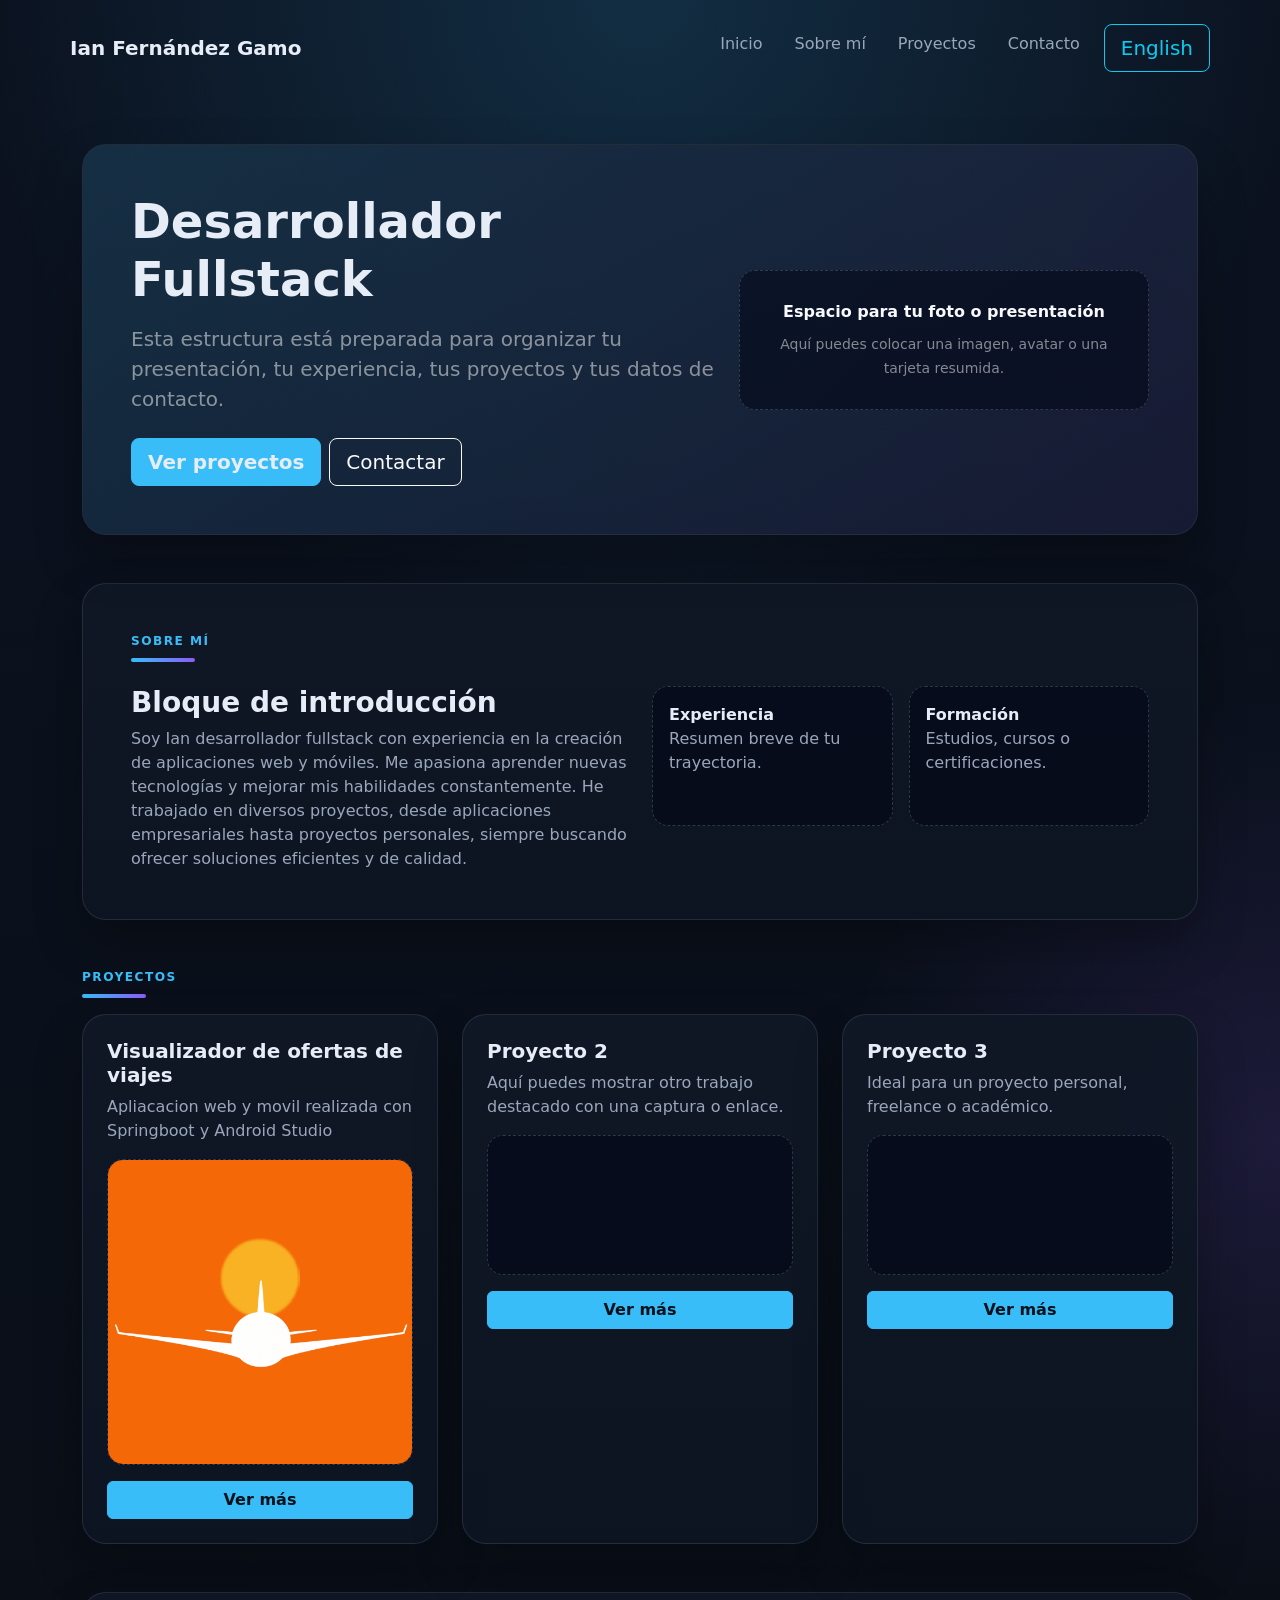
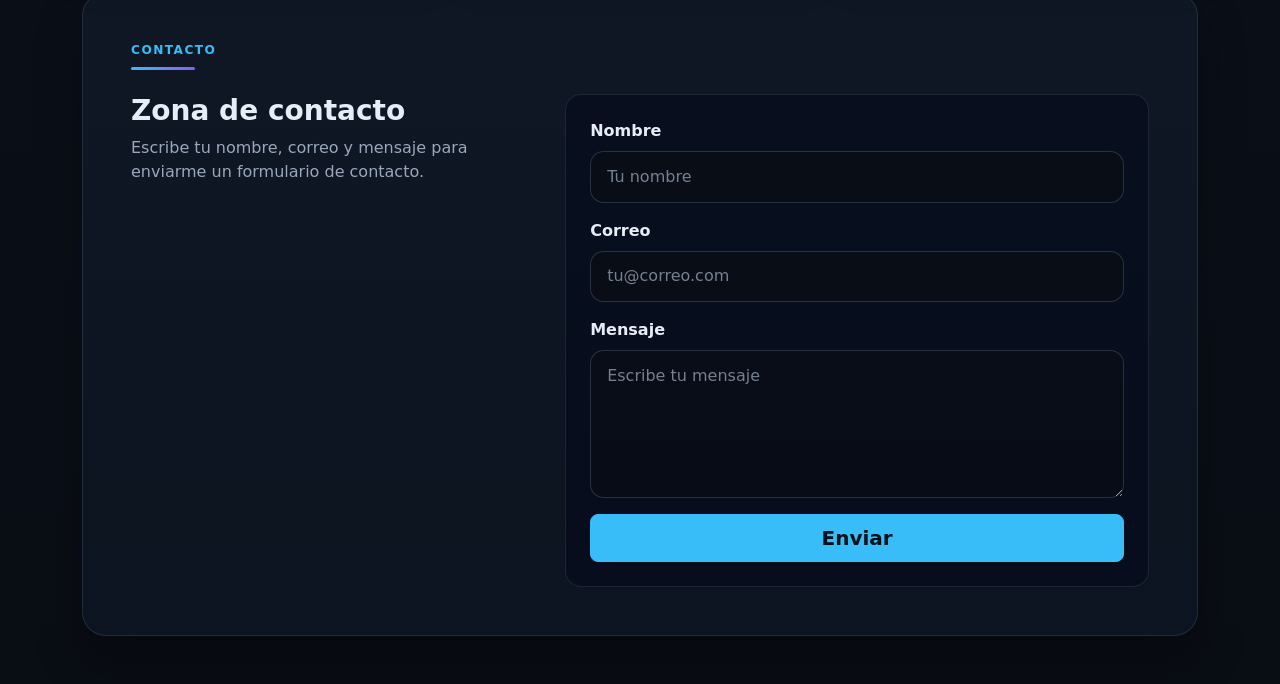
<file: espanol/index.html>
<!DOCTYPE html>
<html lang="es">
<head>
	<meta charset="UTF-8" />
	<meta name="viewport" content="width=device-width, initial-scale=1.0" />
	<title>Ian Fernández Gamo</title>
	<link href="https://cdn.jsdelivr.net/npm/bootstrap@5.3.3/dist/css/bootstrap.min.css" rel="stylesheet" crossorigin="anonymous">
	<link rel="stylesheet" href="../style.css" />
</head>
<body>
	<header class="py-3">
		<nav class="navbar navbar-expand-lg navbar-dark container">
			<a class="navbar-brand fw-bold text-dark" href="#">Ian Fernández Gamo</a>
			<button class="navbar-toggler" type="button" data-bs-toggle="collapse" data-bs-target="#navMenu" aria-controls="navMenu" aria-expanded="false" aria-label="Abrir navegación">
				<span class="navbar-toggler-icon"></span>
			</button>
			<div class="collapse navbar-collapse" id="navMenu">
				<div class="navbar-nav ms-auto gap-lg-3">
					<a class="nav-link text-light" href="#inicio">Inicio</a>
					<a class="nav-link text-light" href="#sobre-mi">Sobre mí</a>
					<a class="nav-link text-light" href="#proyectos">Proyectos</a>
					<a class="nav-link text-light" href="#contacto">Contacto</a>
					<a class="btn btn-outline-info btn-lg" href="../ingles/index-en.html">English</a>
				</div>
			</div>
		</nav>
	</header>

	<main class="container py-4 py-lg-5">
		<section id="inicio" class="hero p-4 p-md-5 mb-4 mb-lg-5"
		>
			<div class="row align-items-center g-4">
				<div class="col-lg-7">
					<h1 class="display-5 fw-bold mb-3">Desarrollador Fullstack</h1>
					<p class="lead mb-4 text-white-50">
						Esta estructura está preparada para organizar tu presentación, tu experiencia, tus proyectos y tus datos de contacto.
					</p>
					<div class="d-flex flex-wrap gap-2">
						<a class="btn btn-info btn-lg fw-semibold" href="#proyectos">Ver proyectos</a>
						<a class="btn btn-outline-light btn-lg" href="#contacto">Contactar</a>
						
					</div>
				</div>
				<div class="col-lg-5">
					<div class="placeholder-box d-flex align-items-center justify-content-center text-center p-4">
						<div>
							<div class="fw-semibold mb-2 text-light">Espacio para tu foto o presentación</div>
							<small class="text-white-50">Aquí puedes colocar una imagen, avatar o una tarjeta resumida.</small>
						</div>
					</div>
				</div>
			</div>
		</section>

		<section id="sobre-mi" class="section-card p-4 p-md-5 mb-4 mb-lg-5">
			<div class="section-title mb-2">Sobre mí</div>
			<div class="schema-line mb-4"></div>
			<div class="row g-4">
				<div class="col-lg-6">
					<h2 class="h3 fw-bold">Bloque de introducción</h2>
					<p class="text-secondary mb-0">
						Soy Ian desarrollador fullstack con experiencia en la creación de aplicaciones web y móviles. Me apasiona aprender nuevas tecnologías y mejorar mis habilidades constantemente. He trabajado en diversos proyectos, desde aplicaciones empresariales hasta proyectos personales, siempre buscando ofrecer soluciones eficientes y de calidad.
					</p>
				</div>
				<div class="col-lg-6">
					<div class="row g-3">
						<div class="col-sm-6">
							<div class="placeholder-box p-3">
								<strong>Experiencia</strong>
								<p class="text-secondary mb-0">Resumen breve de tu trayectoria.</p>
							</div>
						</div>
						<div class="col-sm-6">
							<div class="placeholder-box p-3">
								<strong>Formación</strong>
								<p class="text-secondary mb-0">Estudios, cursos o certificaciones.</p>
							</div>
						</div>
					</div>
				</div>
			</div>
		</section>

		<section id="proyectos" class="mb-4 mb-lg-5">
			<div class="d-flex align-items-end justify-content-between flex-wrap gap-3 mb-3">
				<div>
					<div class="section-title mb-2">Proyectos</div>
					<div class="schema-line"></div>
				</div>
				
			</div>

			<div class="row g-4">
				<div class="col-md-4">
					<div class="section-card p-4 h-100">
						<h3 class="h5 fw-bold">Visualizador de ofertas de viajes</h3>
						<p class="text-secondary">Apliacacion web y movil realizada con Springboot y Android Studio</p>
						<div class="placeholder-box mb-3 p-0 overflow-hidden">
							<img src="../pics/pruebaicon.png" alt="Visualizador de ofertas de viajes" class="project-image w-100 h-100" />
						</div>
						<a class="btn btn-info w-100" href="proyecto1.html">Ver más</a>
					</div>
				</div>
				<div class="col-md-4">
					<div class="section-card p-4 h-100">
						<h3 class="h5 fw-bold">Proyecto 2</h3>
						<p class="text-secondary">Aquí puedes mostrar otro trabajo destacado con una captura o enlace.</p>
						<div class="placeholder-box mb-3"></div>
						<a class="btn btn-info w-100" href="proyecto2.html">Ver más</a>
					</div>
				</div>
				<div class="col-md-4">
					<div class="section-card p-4 h-100">
						<h3 class="h5 fw-bold">Proyecto 3</h3>
						<p class="text-secondary">Ideal para un proyecto personal, freelance o académico.</p>
						<div class="placeholder-box mb-3"></div>
						<a class="btn btn-info w-100" href="proyecto3.html">Ver más</a>
					</div>
				</div>
			</div>
		</section>

		<section id="contacto" class="section-card p-4 p-md-5">
			<div class="section-title mb-2">Contacto</div>
			<div class="schema-line mb-4"></div>
			<div class="row g-4 align-items-start">
				<div class="col-lg-5">
					<h2 class="h3 fw-bold">Zona de contacto</h2>
					<p class="text-secondary mb-0">Escribe tu nombre, correo y mensaje para enviarme un formulario de contacto.</p>
				</div>
				<div class="col-lg-7">
					<form class="contact-form p-4 p-md-4" action="mailto:ian.fernandezgamo5@gmail.com" method="post" enctype="text/plain">
						<div class="mb-3">
							<label for="nombre" class="form-label">Nombre</label>
							<input type="text" class="form-control" id="nombre" name="nombre" placeholder="Tu nombre" required />
						</div>
						<div class="mb-3">
							<label for="correo" class="form-label">Correo</label>
							<input type="email" class="form-control" id="correo" name="correo" placeholder="tu@correo.com" required />
						</div>
						<div class="mb-3">
							<label for="mensaje" class="form-label">Mensaje</label>
							<textarea class="form-control" id="mensaje" name="mensaje" rows="5" placeholder="Escribe tu mensaje" required></textarea>
						</div>
						<button type="submit" class="btn btn-info btn-lg w-100">Enviar</button>
					</form>
				</div>
			</div>
		</section>
	</main>

	

	<script src="https://cdn.jsdelivr.net/npm/bootstrap@5.3.3/dist/js/bootstrap.bundle.min.js" crossorigin="anonymous"></script>
</body>
</html>
</file>
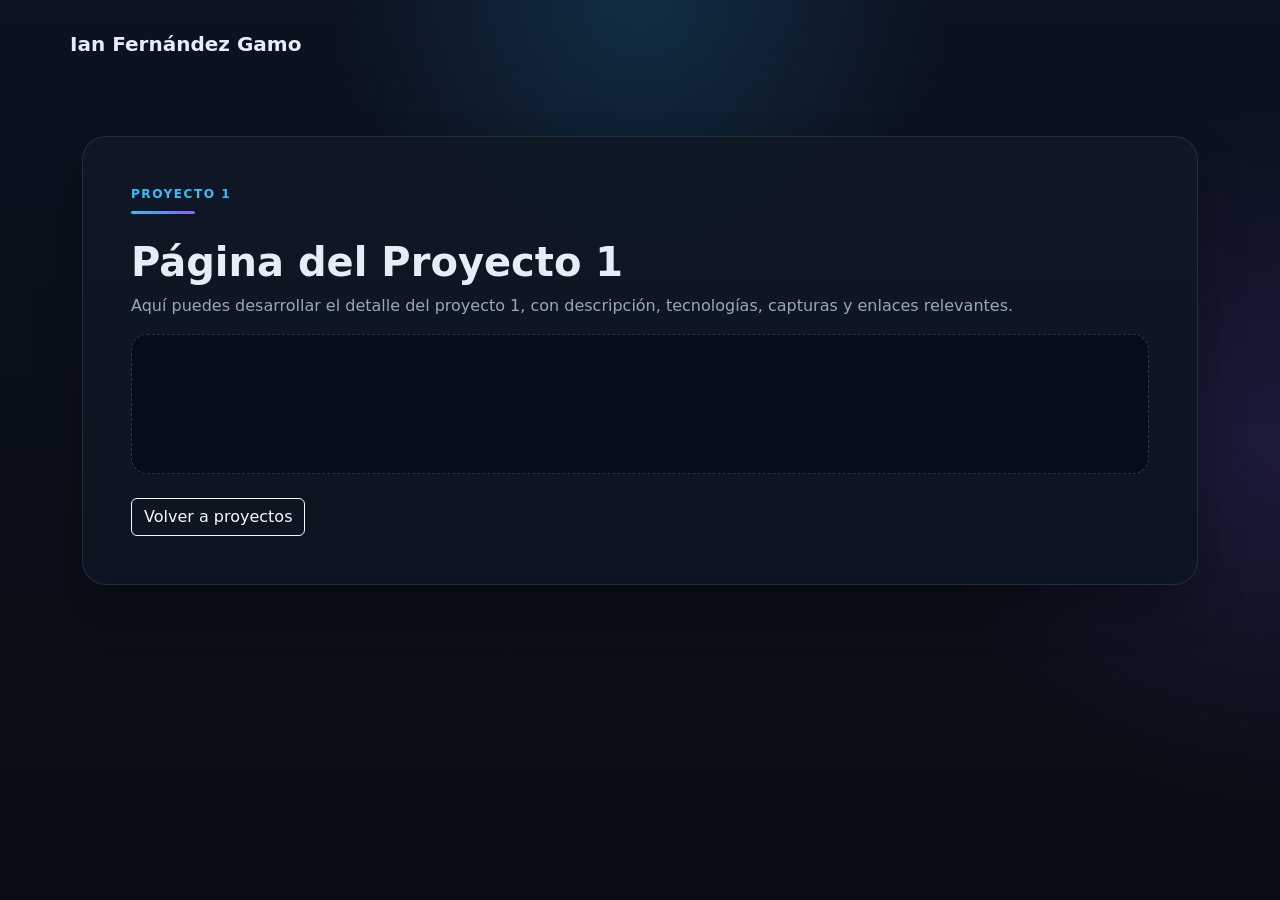
<file: espanol/proyecto1.html>
<!DOCTYPE html>
<html lang="es">
<head>
	<meta charset="UTF-8" />
	<meta name="viewport" content="width=device-width, initial-scale=1.0" />
	<title>Proyecto 1 | Portfolio</title>
	<link href="https://cdn.jsdelivr.net/npm/bootstrap@5.3.3/dist/css/bootstrap.min.css" rel="stylesheet" crossorigin="anonymous">
	<link rel="stylesheet" href="../style.css" />
</head>
<body>
	<header class="py-3">
		<nav class="navbar navbar-expand-lg navbar-dark container">
			<a class="navbar-brand fw-bold text-dark" href="index.html">Ian Fernández Gamo</a>
		</nav>
	</header>

	<main class="container py-4 py-lg-5">
		<section class="section-card p-4 p-md-5">
			<div class="section-title mb-2">Proyecto 1</div>
			<div class="schema-line mb-4"></div>
			<h1 class="display-6 fw-bold">Página del Proyecto 1</h1>
			<p class="text-secondary">Aquí puedes desarrollar el detalle del proyecto 1, con descripción, tecnologías, capturas y enlaces relevantes.</p>
			<div class="placeholder-box mb-4"></div>
			<a class="btn btn-outline-light" href="index.html#proyectos">Volver a proyectos</a>
		</section>
	</main>
</body>
</html>
</file>
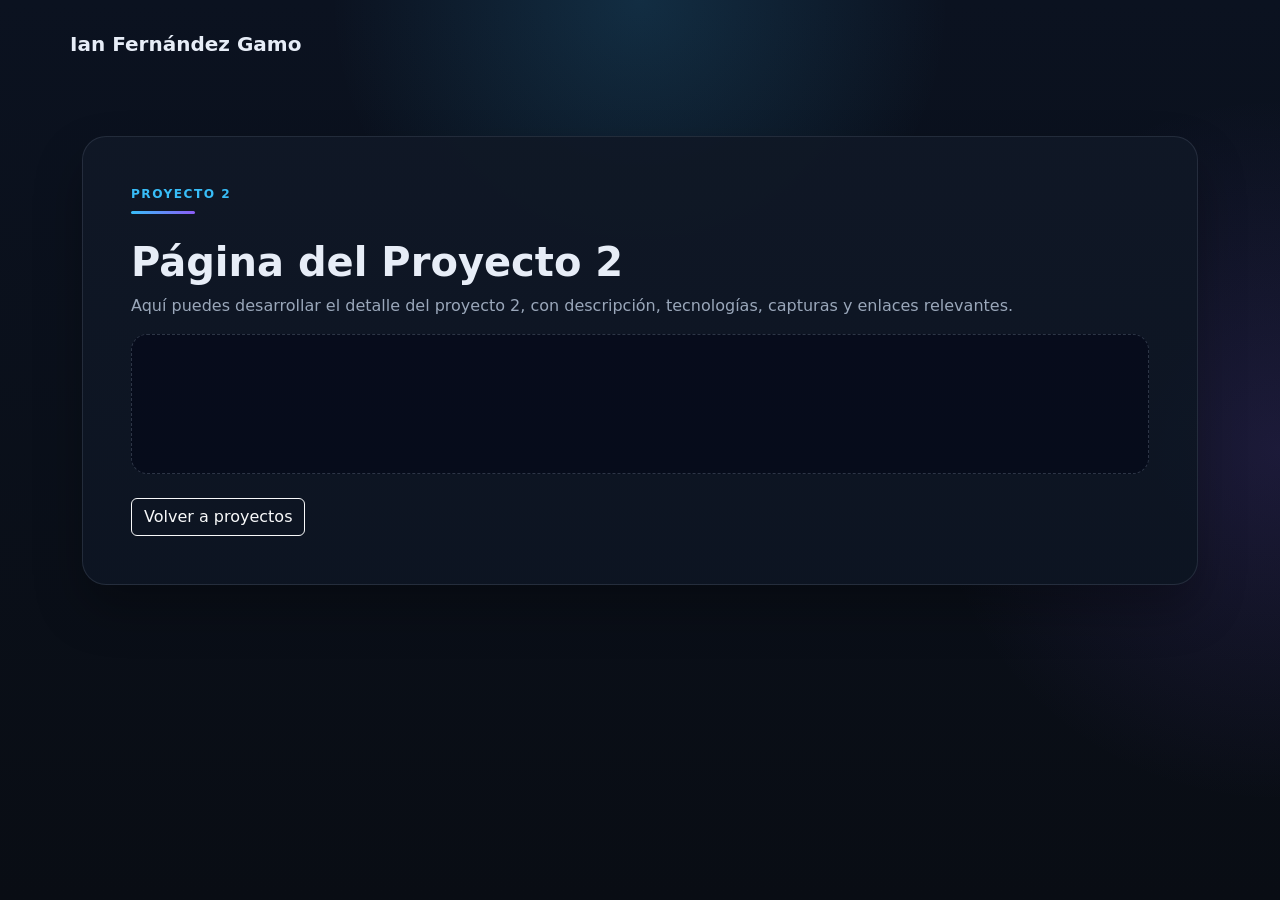
<file: espanol/proyecto2.html>
<!DOCTYPE html>
<html lang="es">
<head>
	<meta charset="UTF-8" />
	<meta name="viewport" content="width=device-width, initial-scale=1.0" />
	<title>Proyecto 2 | Portfolio</title>
	<link href="https://cdn.jsdelivr.net/npm/bootstrap@5.3.3/dist/css/bootstrap.min.css" rel="stylesheet" crossorigin="anonymous">
	<link rel="stylesheet" href="../style.css" />
</head>
<body>
	<header class="py-3">
		<nav class="navbar navbar-expand-lg navbar-dark container">
			<a class="navbar-brand fw-bold text-dark" href="index.html">Ian Fernández Gamo</a>
		</nav>
	</header>

	<main class="container py-4 py-lg-5">
		<section class="section-card p-4 p-md-5">
			<div class="section-title mb-2">Proyecto 2</div>
			<div class="schema-line mb-4"></div>
			<h1 class="display-6 fw-bold">Página del Proyecto 2</h1>
			<p class="text-secondary">Aquí puedes desarrollar el detalle del proyecto 2, con descripción, tecnologías, capturas y enlaces relevantes.</p>
			<div class="placeholder-box mb-4"></div>
			<a class="btn btn-outline-light" href="index.html#proyectos">Volver a proyectos</a>
		</section>
	</main>
</body>
</html>
</file>
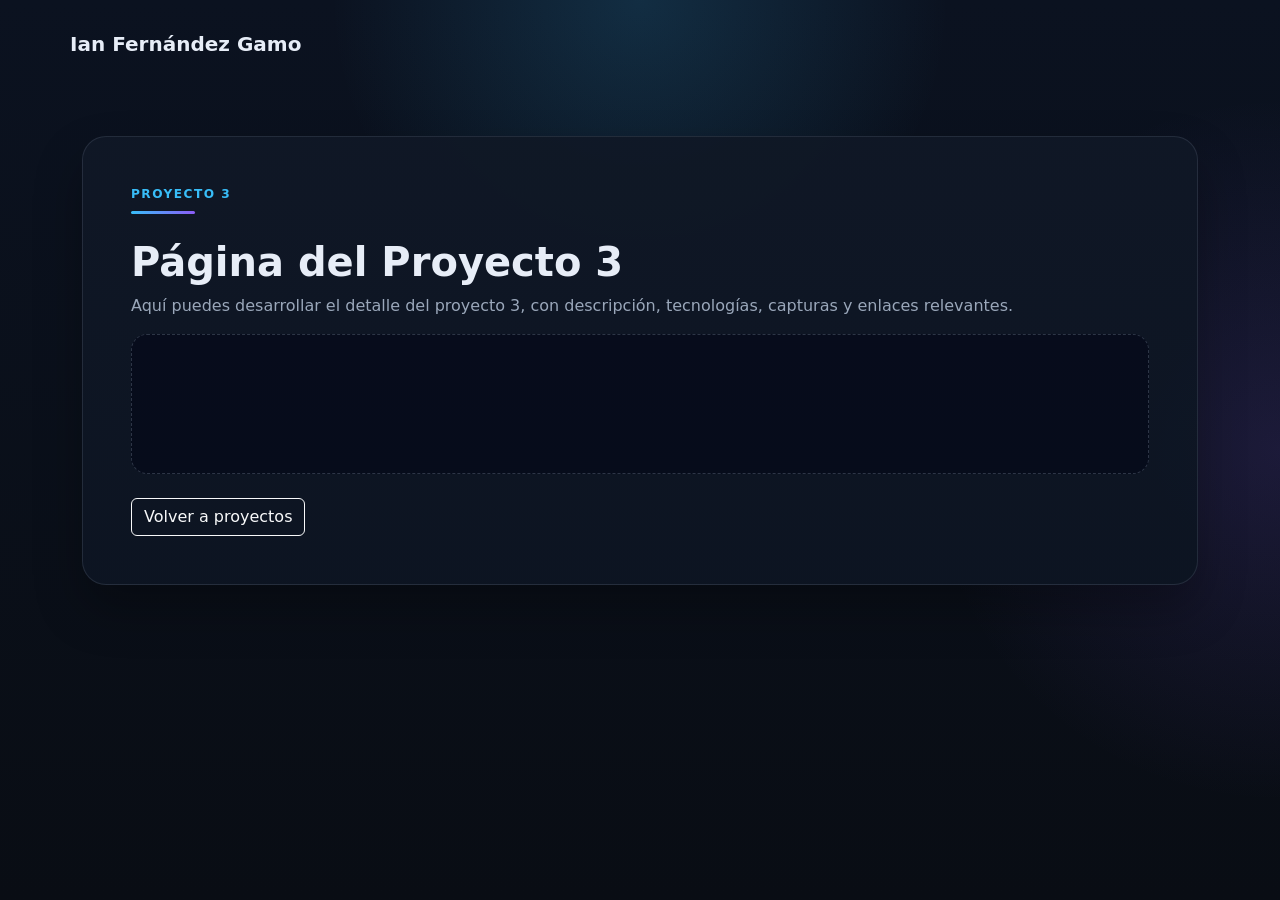
<file: espanol/proyecto3.html>
<!DOCTYPE html>
<html lang="es">
<head>
	<meta charset="UTF-8" />
	<meta name="viewport" content="width=device-width, initial-scale=1.0" />
	<title>Proyecto 3 | Portfolio</title>
	<link href="https://cdn.jsdelivr.net/npm/bootstrap@5.3.3/dist/css/bootstrap.min.css" rel="stylesheet" crossorigin="anonymous">
	<link rel="stylesheet" href="../style.css" />
</head>
<body>
	<header class="py-3">
		<nav class="navbar navbar-expand-lg navbar-dark container">
			<a class="navbar-brand fw-bold text-dark" href="index.html">Ian Fernández Gamo</a>
		</nav>
	</header>

	<main class="container py-4 py-lg-5">
		<section class="section-card p-4 p-md-5">
			<div class="section-title mb-2">Proyecto 3</div>
			<div class="schema-line mb-4"></div>
			<h1 class="display-6 fw-bold">Página del Proyecto 3</h1>
			<p class="text-secondary">Aquí puedes desarrollar el detalle del proyecto 3, con descripción, tecnologías, capturas y enlaces relevantes.</p>
			<div class="placeholder-box mb-4"></div>
			<a class="btn btn-outline-light" href="index.html#proyectos">Volver a proyectos</a>
		</section>
	</main>
</body>
</html>
</file>
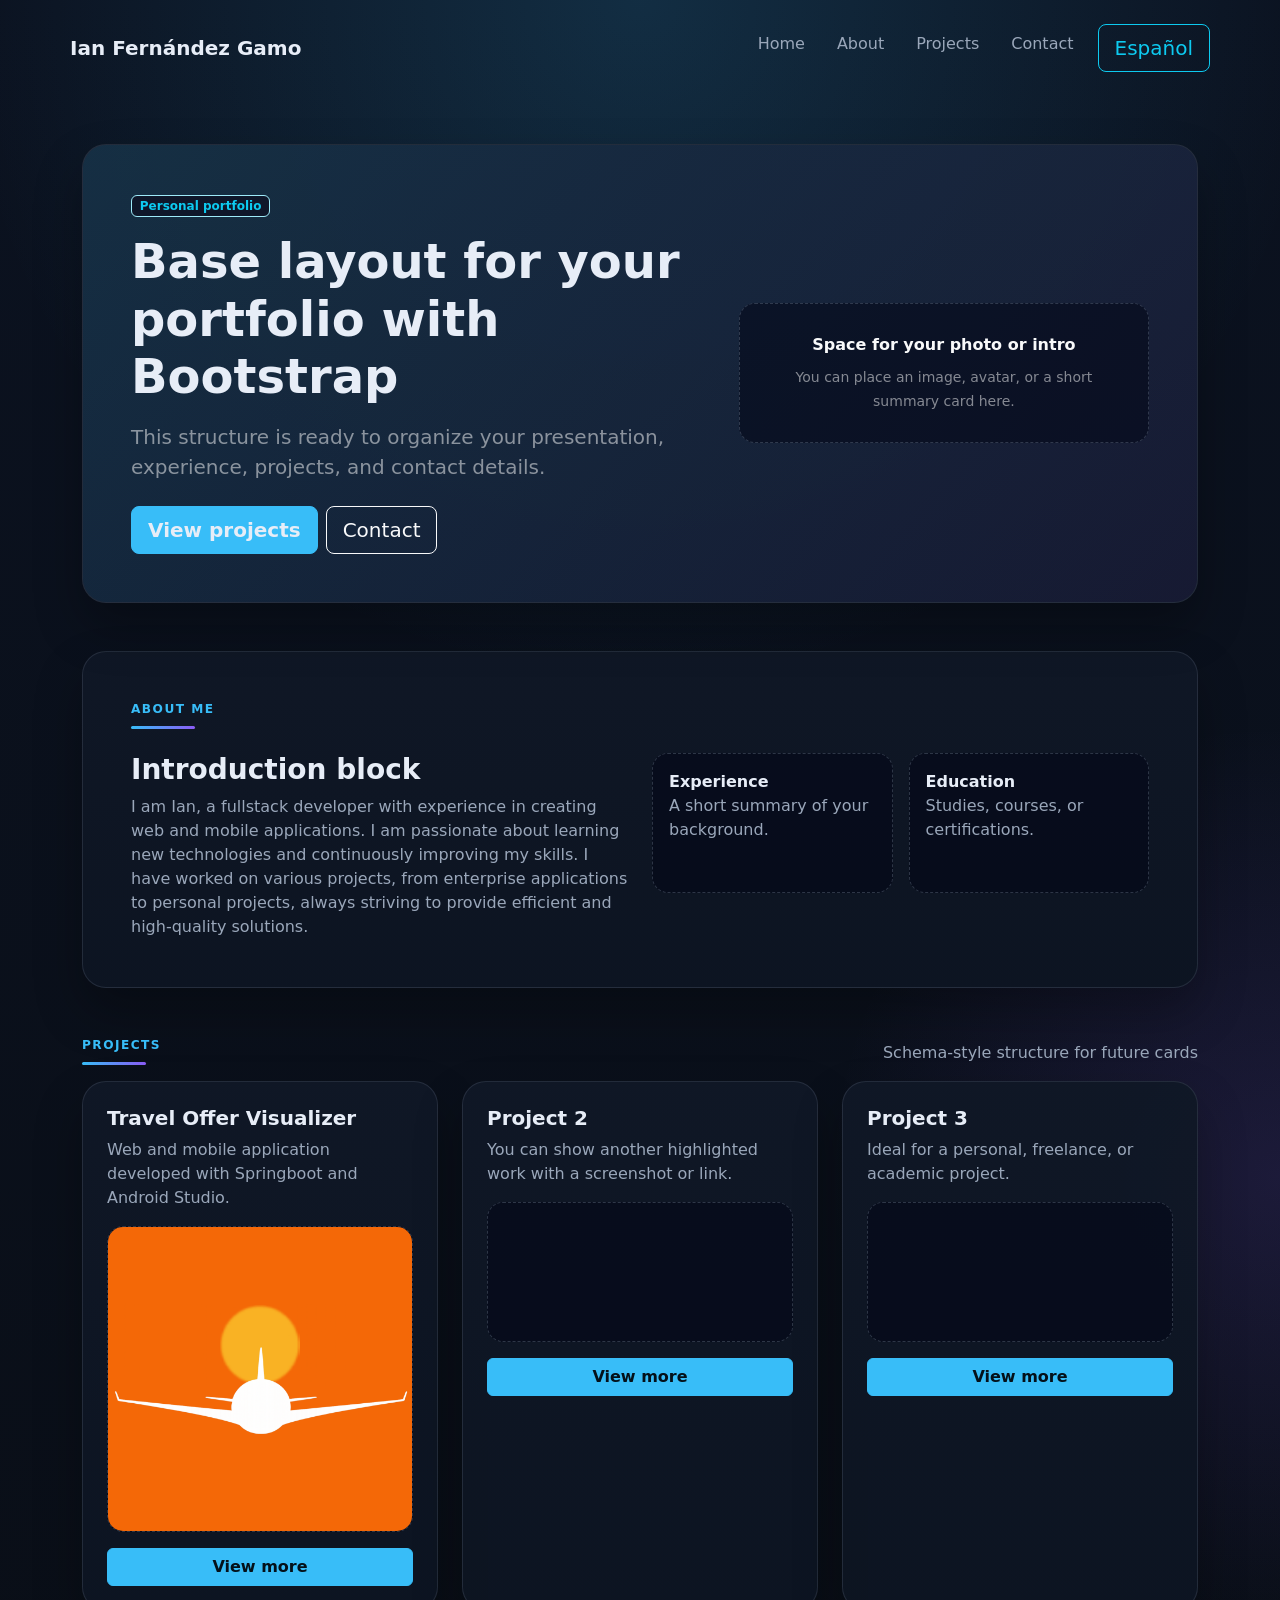
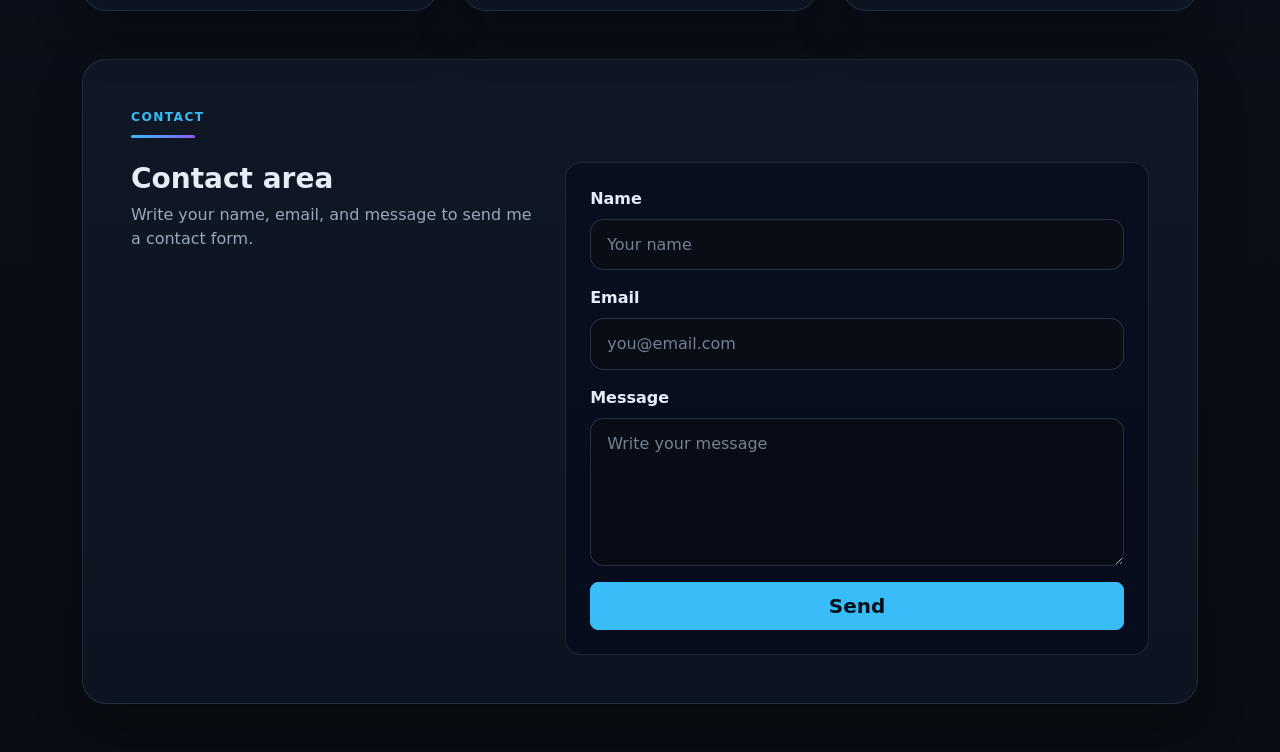
<file: ingles/index-en.html>
<!DOCTYPE html>
<html lang="en">
<head>
	<meta charset="UTF-8" />
	<meta name="viewport" content="width=device-width, initial-scale=1.0" />
	<title>Ian Fernández Gamo</title>
	<link href="https://cdn.jsdelivr.net/npm/bootstrap@5.3.3/dist/css/bootstrap.min.css" rel="stylesheet" crossorigin="anonymous">
	<link rel="stylesheet" href="../style.css" />
</head>
<body>
	<header class="py-3">
		<nav class="navbar navbar-expand-lg navbar-dark container">
			<a class="navbar-brand fw-bold text-dark" href="#">Ian Fernández Gamo</a>
			<button class="navbar-toggler" type="button" data-bs-toggle="collapse" data-bs-target="#navMenuEn" aria-controls="navMenuEn" aria-expanded="false" aria-label="Open navigation">
				<span class="navbar-toggler-icon"></span>
			</button>
			<div class="collapse navbar-collapse" id="navMenuEn">
				<div class="navbar-nav ms-auto gap-lg-3">
					<a class="nav-link text-light" href="#home">Home</a>
					<a class="nav-link text-light" href="#about">About</a>
					<a class="nav-link text-light" href="#projects">Projects</a>
					<a class="nav-link text-light" href="#contact">Contact</a>
					<a class="btn btn-outline-info btn-lg" href="../espanol/index.html">Español</a>
				</div>
			</div>
		</nav>
	</header>

	<main class="container py-4 py-lg-5">
		<section id="home" class="hero p-4 p-md-5 mb-4 mb-lg-5">
			<div class="row align-items-center g-4">
				<div class="col-lg-7">
					<span class="badge text-bg-dark text-info border border-info-subtle mb-3">Personal portfolio</span>
					<h1 class="display-5 fw-bold mb-3">Base layout for your portfolio with Bootstrap</h1>
					<p class="lead mb-4 text-white-50">
						This structure is ready to organize your presentation, experience, projects, and contact details.
					</p>
					<div class="d-flex flex-wrap gap-2">
						<a class="btn btn-info btn-lg fw-semibold" href="#projects">View projects</a>
						<a class="btn btn-outline-light btn-lg" href="#contact">Contact</a>
						
					</div>
				</div>
				<div class="col-lg-5">
					<div class="placeholder-box d-flex align-items-center justify-content-center text-center p-4">
						<div>
							<div class="fw-semibold mb-2 text-light">Space for your photo or intro</div>
							<small class="text-white-50">You can place an image, avatar, or a short summary card here.</small>
						</div>
					</div>
				</div>
			</div>
		</section>

		<section id="about" class="section-card p-4 p-md-5 mb-4 mb-lg-5">
			<div class="section-title mb-2">About me</div>
			<div class="schema-line mb-4"></div>
			<div class="row g-4">
				<div class="col-lg-6">
					<h2 class="h3 fw-bold">Introduction block</h2>
					<p class="text-secondary mb-0">
						I am Ian, a fullstack developer with experience in creating web and mobile applications. I am passionate about learning new technologies and continuously improving my skills. I have worked on various projects, from enterprise applications to personal projects, always striving to provide efficient and high-quality solutions.
					</p>
				</div>
				<div class="col-lg-6">
					<div class="row g-3">
						<div class="col-sm-6">
							<div class="placeholder-box p-3">
								<strong>Experience</strong>
								<p class="text-secondary mb-0">A short summary of your background.</p>
							</div>
						</div>
						<div class="col-sm-6">
							<div class="placeholder-box p-3">
								<strong>Education</strong>
								<p class="text-secondary mb-0">Studies, courses, or certifications.</p>
							</div>
						</div>
					</div>
				</div>
			</div>
		</section>

		<section id="projects" class="mb-4 mb-lg-5">
			<div class="d-flex align-items-end justify-content-between flex-wrap gap-3 mb-3">
				<div>
					<div class="section-title mb-2">Projects</div>
					<div class="schema-line"></div>
				</div>
				<span class="text-secondary">Schema-style structure for future cards</span>
			</div>

			<div class="row g-4">
				<div class="col-md-4">
					<div class="section-card p-4 h-100">
						<h3 class="h5 fw-bold">Travel Offer Visualizer</h3>
						<p class="text-secondary">Web and mobile application developed with Springboot and Android Studio.</p>
						<div class="placeholder-box mb-3 p-0 overflow-hidden">
							<img src="../pics/pruebaicon.png" alt="Travel offer visualizer" class="project-image w-100 h-100" />
						</div>
						<a class="btn btn-info w-100" href="project1.html">View more</a>
					</div>
				</div>
				<div class="col-md-4">
					<div class="section-card p-4 h-100">
						<h3 class="h5 fw-bold">Project 2</h3>
						<p class="text-secondary">You can show another highlighted work with a screenshot or link.</p>
						<div class="placeholder-box mb-3"></div>
						<a class="btn btn-info w-100" href="project2.html">View more</a>
					</div>
				</div>
				<div class="col-md-4">
					<div class="section-card p-4 h-100">
						<h3 class="h5 fw-bold">Project 3</h3>
						<p class="text-secondary">Ideal for a personal, freelance, or academic project.</p>
						<div class="placeholder-box mb-3"></div>
						<a class="btn btn-info w-100" href="project3.html">View more</a>
					</div>
				</div>
			</div>
		</section>

		<section id="contact" class="section-card p-4 p-md-5">
			<div class="section-title mb-2">Contact</div>
			<div class="schema-line mb-4"></div>
			<div class="row g-4 align-items-start">
				<div class="col-lg-5">
					<h2 class="h3 fw-bold">Contact area</h2>
					<p class="text-secondary mb-0">Write your name, email, and message to send me a contact form.</p>
				</div>
				<div class="col-lg-7">
					<form class="contact-form p-4 p-md-4" action="mailto:ian.fernandezgamo5@gmail.com" method="post" enctype="text/plain">
						<div class="mb-3">
							<label for="name" class="form-label">Name</label>
							<input type="text" class="form-control" id="name" name="name" placeholder="Your name" required />
						</div>
						<div class="mb-3">
							<label for="email" class="form-label">Email</label>
							<input type="email" class="form-control" id="email" name="email" placeholder="you@email.com" required />
						</div>
						<div class="mb-3">
							<label for="message" class="form-label">Message</label>
							<textarea class="form-control" id="message" name="message" rows="5" placeholder="Write your message" required></textarea>
						</div>
						<button type="submit" class="btn btn-info btn-lg w-100">Send</button>
					</form>
				</div>
			</div>
		</section>
	</main>

	<script src="https://cdn.jsdelivr.net/npm/bootstrap@5.3.3/dist/js/bootstrap.bundle.min.js" crossorigin="anonymous"></script>
</body>
</html>
</file>
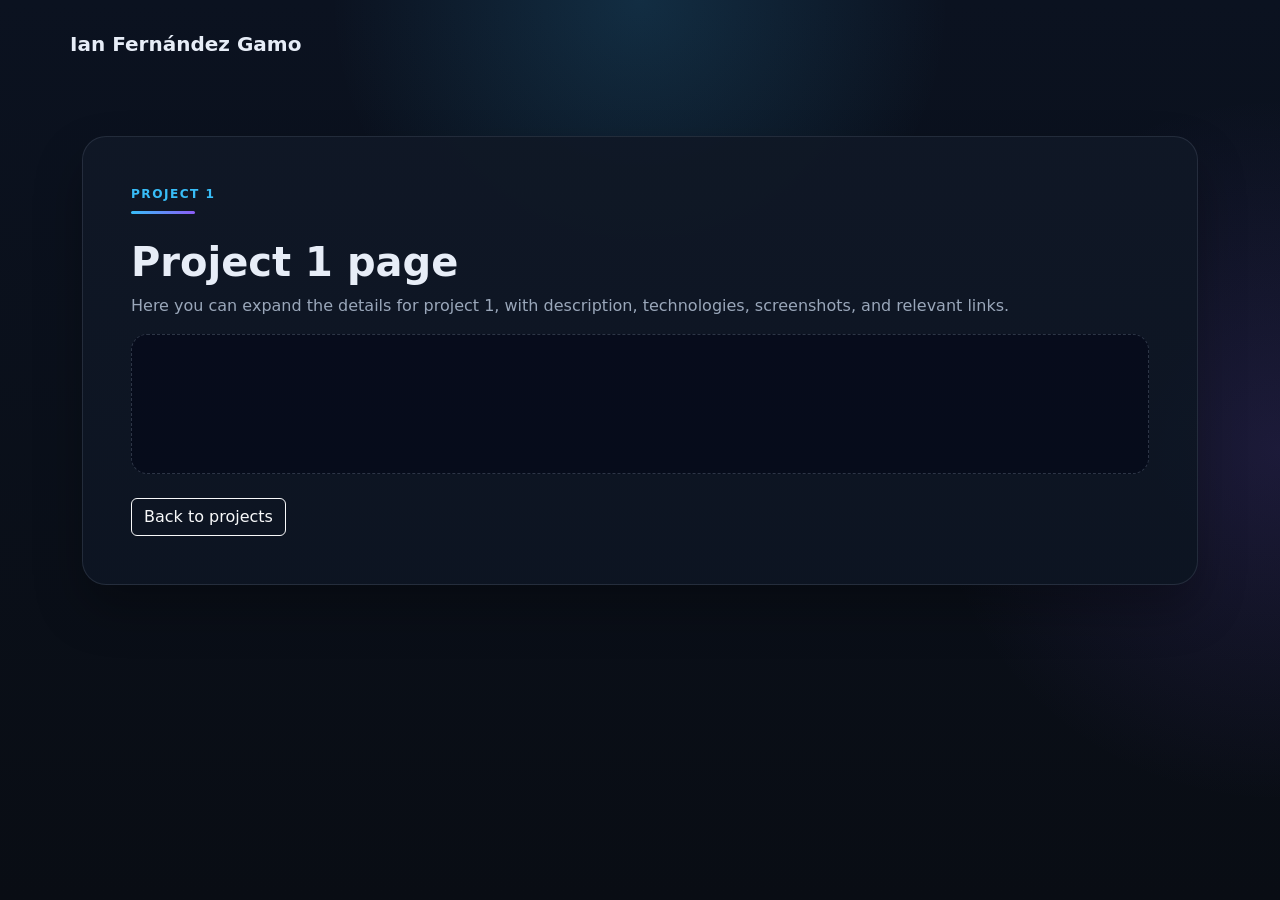
<file: ingles/project1.html>
<!DOCTYPE html>
<html lang="en">
<head>
	<meta charset="UTF-8" />
	<meta name="viewport" content="width=device-width, initial-scale=1.0" />
	<title>Project 1 | Portfolio</title>
	<link href="https://cdn.jsdelivr.net/npm/bootstrap@5.3.3/dist/css/bootstrap.min.css" rel="stylesheet" crossorigin="anonymous">
	<link rel="stylesheet" href="../style.css" />
</head>
<body>
	<header class="py-3">
		<nav class="navbar navbar-expand-lg navbar-dark container">
			<a class="navbar-brand fw-bold text-dark" href="index-en.html">Ian Fernández Gamo</a>
		</nav>
	</header>

	<main class="container py-4 py-lg-5">
		<section class="section-card p-4 p-md-5">
			<div class="section-title mb-2">Project 1</div>
			<div class="schema-line mb-4"></div>
			<h1 class="display-6 fw-bold">Project 1 page</h1>
			<p class="text-secondary">Here you can expand the details for project 1, with description, technologies, screenshots, and relevant links.</p>
			<div class="placeholder-box mb-4"></div>
			<a class="btn btn-outline-light" href="index-en.html#projects">Back to projects</a>
		</section>
	</main>
</body>
</html>
</file>
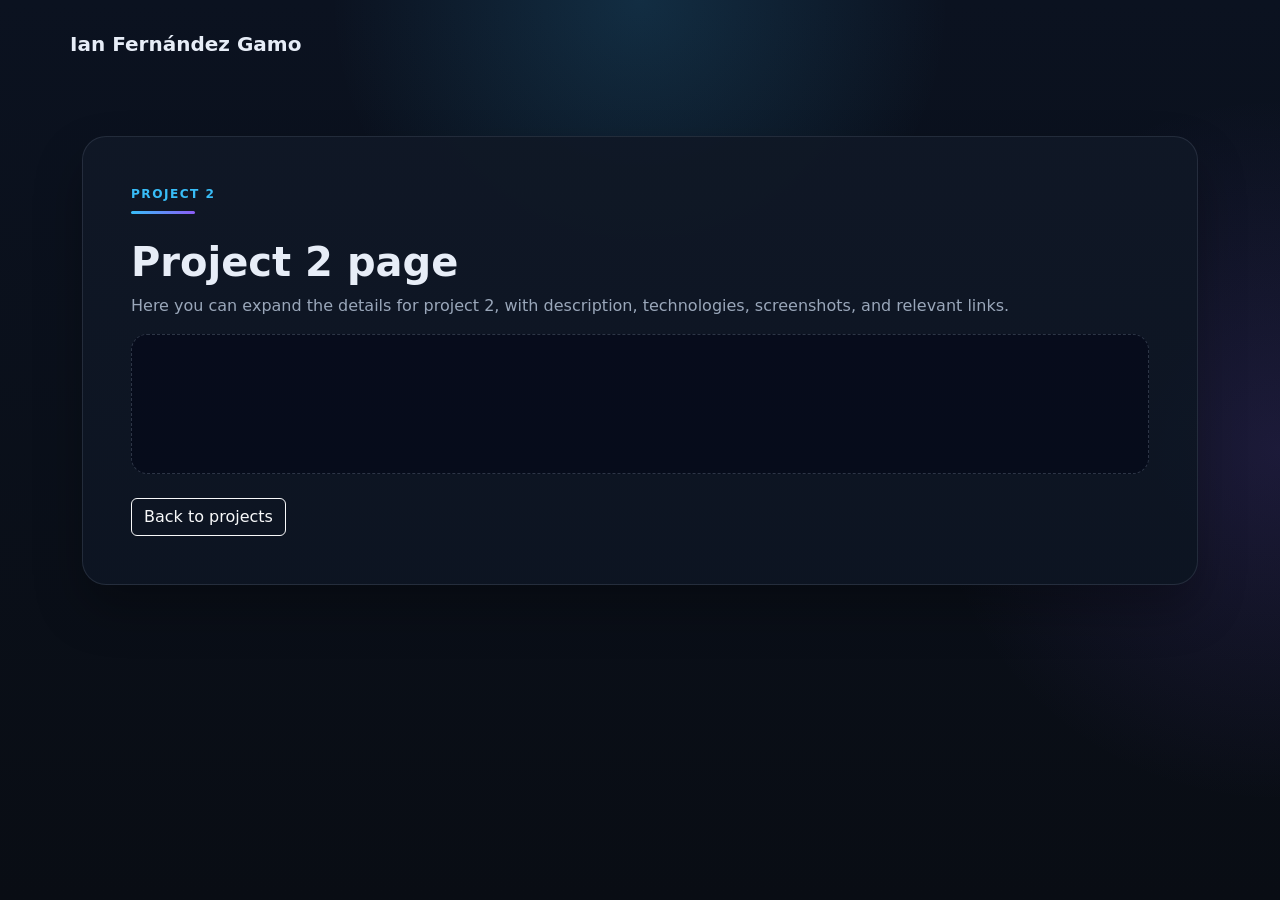
<file: ingles/project2.html>
<!DOCTYPE html>
<html lang="en">
<head>
	<meta charset="UTF-8" />
	<meta name="viewport" content="width=device-width, initial-scale=1.0" />
	<title>Project 2 | Portfolio</title>
	<link href="https://cdn.jsdelivr.net/npm/bootstrap@5.3.3/dist/css/bootstrap.min.css" rel="stylesheet" crossorigin="anonymous">
	<link rel="stylesheet" href="../style.css" />
</head>
<body>
	<header class="py-3">
		<nav class="navbar navbar-expand-lg navbar-dark container">
			<a class="navbar-brand fw-bold text-dark" href="index-en.html">Ian Fernández Gamo</a>
		</nav>
	</header>

	<main class="container py-4 py-lg-5">
		<section class="section-card p-4 p-md-5">
			<div class="section-title mb-2">Project 2</div>
			<div class="schema-line mb-4"></div>
			<h1 class="display-6 fw-bold">Project 2 page</h1>
			<p class="text-secondary">Here you can expand the details for project 2, with description, technologies, screenshots, and relevant links.</p>
			<div class="placeholder-box mb-4"></div>
			<a class="btn btn-outline-light" href="index-en.html#projects">Back to projects</a>
		</section>
	</main>
</body>
</html>
</file>
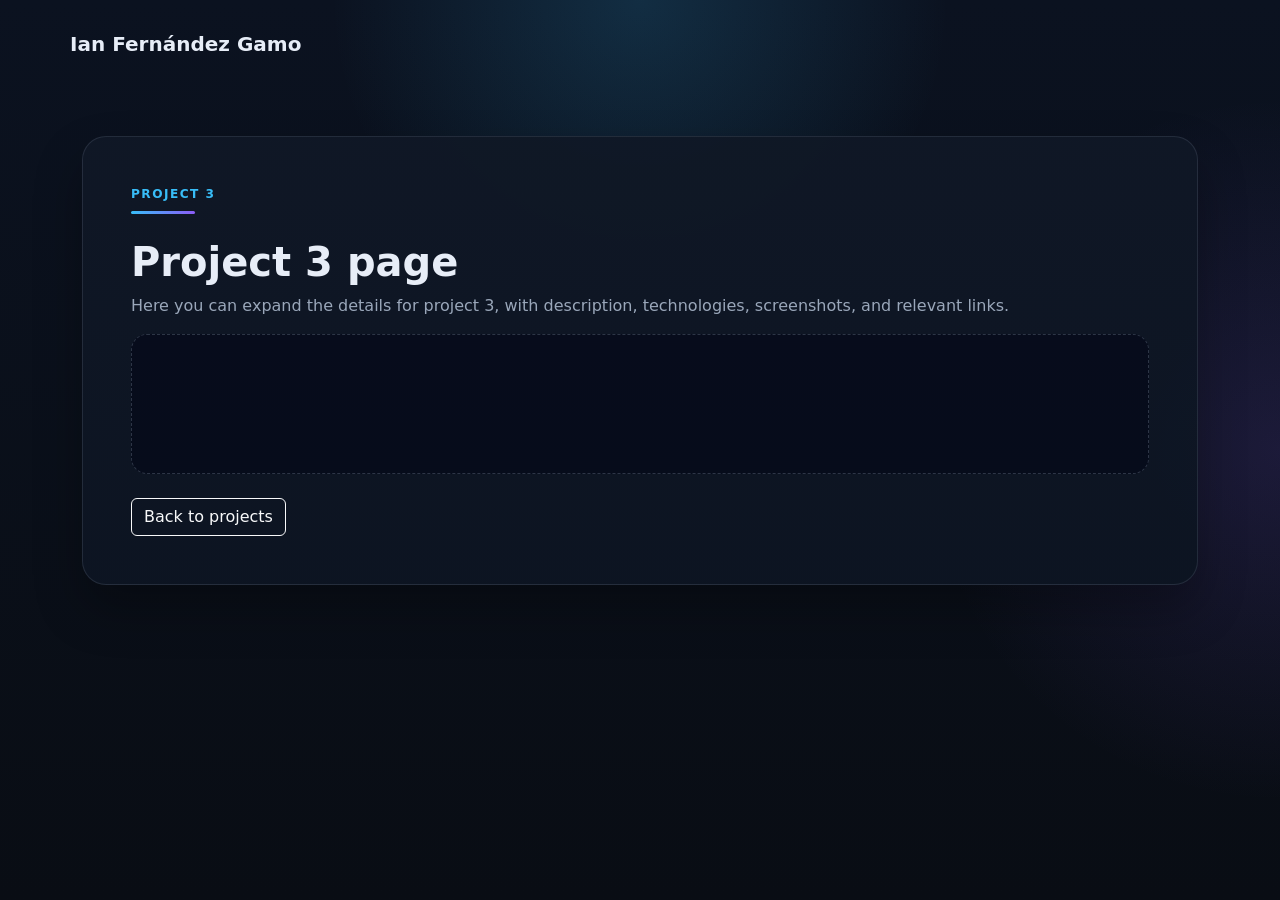
<file: ingles/project3.html>
<!DOCTYPE html>
<html lang="en">
<head>
	<meta charset="UTF-8" />
	<meta name="viewport" content="width=device-width, initial-scale=1.0" />
	<title>Project 3 | Portfolio</title>
	<link href="https://cdn.jsdelivr.net/npm/bootstrap@5.3.3/dist/css/bootstrap.min.css" rel="stylesheet" crossorigin="anonymous">
	<link rel="stylesheet" href="../style.css" />
</head>
<body>
	<header class="py-3">
		<nav class="navbar navbar-expand-lg navbar-dark container">
			<a class="navbar-brand fw-bold text-dark" href="index-en.html">Ian Fernández Gamo</a>
		</nav>
	</header>

	<main class="container py-4 py-lg-5">
		<section class="section-card p-4 p-md-5">
			<div class="section-title mb-2">Project 3</div>
			<div class="schema-line mb-4"></div>
			<h1 class="display-6 fw-bold">Project 3 page</h1>
			<p class="text-secondary">Here you can expand the details for project 3, with description, technologies, screenshots, and relevant links.</p>
			<div class="placeholder-box mb-4"></div>
			<a class="btn btn-outline-light" href="index-en.html#projects">Back to projects</a>
		</section>
	</main>
</body>
</html>
</file>
<file: style.css>
:root {
	--bg: #090d14;
	--panel: #101826;
	--panel-2: #0d1522;
	--text: #e7edf7;
	--muted: #9aa7ba;
	--accent: #38bdf8;
	--accent-2: #8b5cf6;
	--border: rgba(148, 163, 184, 0.16);
}

html {
	scroll-behavior: smooth;
}

body {
	background:
		radial-gradient(circle at top, rgba(56, 189, 248, 0.16), transparent 28%),
		radial-gradient(circle at right, rgba(139, 92, 246, 0.14), transparent 26%),
		linear-gradient(180deg, #0b1220 0%, var(--bg) 100%);
	color: var(--text);
	min-height: 100vh;
	font-family: Inter, system-ui, -apple-system, BlinkMacSystemFont, "Segoe UI", sans-serif;
}

.navbar-brand {
	color: var(--text) !important;
}

.navbar .nav-link {
	color: var(--muted) !important;
	transition: color 0.2s ease;
}

.navbar .nav-link:hover,
.navbar .nav-link:focus {
	color: var(--text) !important;
}

.navbar-toggler {
	border-color: var(--border);
}

.navbar-toggler:focus {
	box-shadow: 0 0 0 0.2rem rgba(56, 189, 248, 0.18);
}

.hero,
.section-card {
	background: linear-gradient(180deg, rgba(16, 24, 38, 0.96), rgba(13, 21, 34, 0.96));
	border: 1px solid var(--border);
	border-radius: 1.5rem;
	box-shadow: 0 1.5rem 3rem rgba(0, 0, 0, 0.28);
}

.hero {
	position: relative;
	overflow: hidden;
}

.hero::before {
	content: "";
	position: absolute;
	inset: 0;
	background: linear-gradient(135deg, rgba(56, 189, 248, 0.14), rgba(139, 92, 246, 0.08));
	pointer-events: none;
}

.hero > * {
	position: relative;
	z-index: 1;
}

.schema-line {
	width: 4rem;
	height: 0.2rem;
	background: linear-gradient(90deg, var(--accent), var(--accent-2));
	border-radius: 999px;
}

.section-title {
	letter-spacing: 0.12em;
	text-transform: uppercase;
	font-size: 0.76rem;
	color: var(--accent);
	font-weight: 700;
}

.placeholder-box {
	min-height: 140px;
	border: 1px dashed rgba(148, 163, 184, 0.28);
	border-radius: 1rem;
	background: rgba(9, 13, 20, 0.45);
	color: var(--text);
}

.project-image {
	display: block;
	object-fit: cover;
	min-height: 140px;
}

.contact-form {
	background: rgba(2, 6, 23, 0.45);
	border: 1px solid rgba(148, 163, 184, 0.16);
	border-radius: 1rem;
}

.contact-form .form-label {
	color: var(--text);
	font-weight: 600;
	margin-bottom: 0.5rem;
}

.contact-form .form-control {
	background-color: rgba(9, 13, 20, 0.7);
	border: 1px solid rgba(148, 163, 184, 0.24);
	color: var(--text);
	border-radius: 0.85rem;
	padding: 0.8rem 1rem;
}

.contact-form .form-control::placeholder {
	color: rgba(154, 167, 186, 0.75);
}

.contact-form .form-control:focus {
	background-color: rgba(9, 13, 20, 0.88);
	border-color: rgba(56, 189, 248, 0.65);
	color: var(--text);
	box-shadow: 0 0 0 0.2rem rgba(56, 189, 248, 0.15);
}

.text-secondary {
	color: var(--muted) !important;
}

.btn-info {
	--bs-btn-color: #04111a;
	--bs-btn-bg: var(--accent);
	--bs-btn-border-color: var(--accent);
	--bs-btn-hover-bg: #67d3ff;
	--bs-btn-hover-border-color: #67d3ff;
	--bs-btn-active-bg: #22a6d5;
	--bs-btn-active-border-color: #22a6d5;
	--bs-btn-disabled-bg: var(--accent);
	--bs-btn-disabled-border-color: var(--accent);
	font-weight: 700;
}

.badge.text-bg-dark {
	background-color: rgba(15, 23, 42, 0.95) !important;
}

.section-card .placeholder-box,
.hero .placeholder-box {
	background: rgba(2, 6, 23, 0.55);
}

.section-card h2,
.section-card h3,
.section-card strong,
.hero h1,
.hero .fw-semibold {
	color: var(--text);
}

.section-card p,
.hero p,
.section-card small,
.hero small {
	color: var(--muted);
}

.section-card .text-secondary,
.hero .text-secondary,
footer .text-secondary {
	color: var(--muted) !important;
}

footer {
	color: var(--muted);
}
</file>
